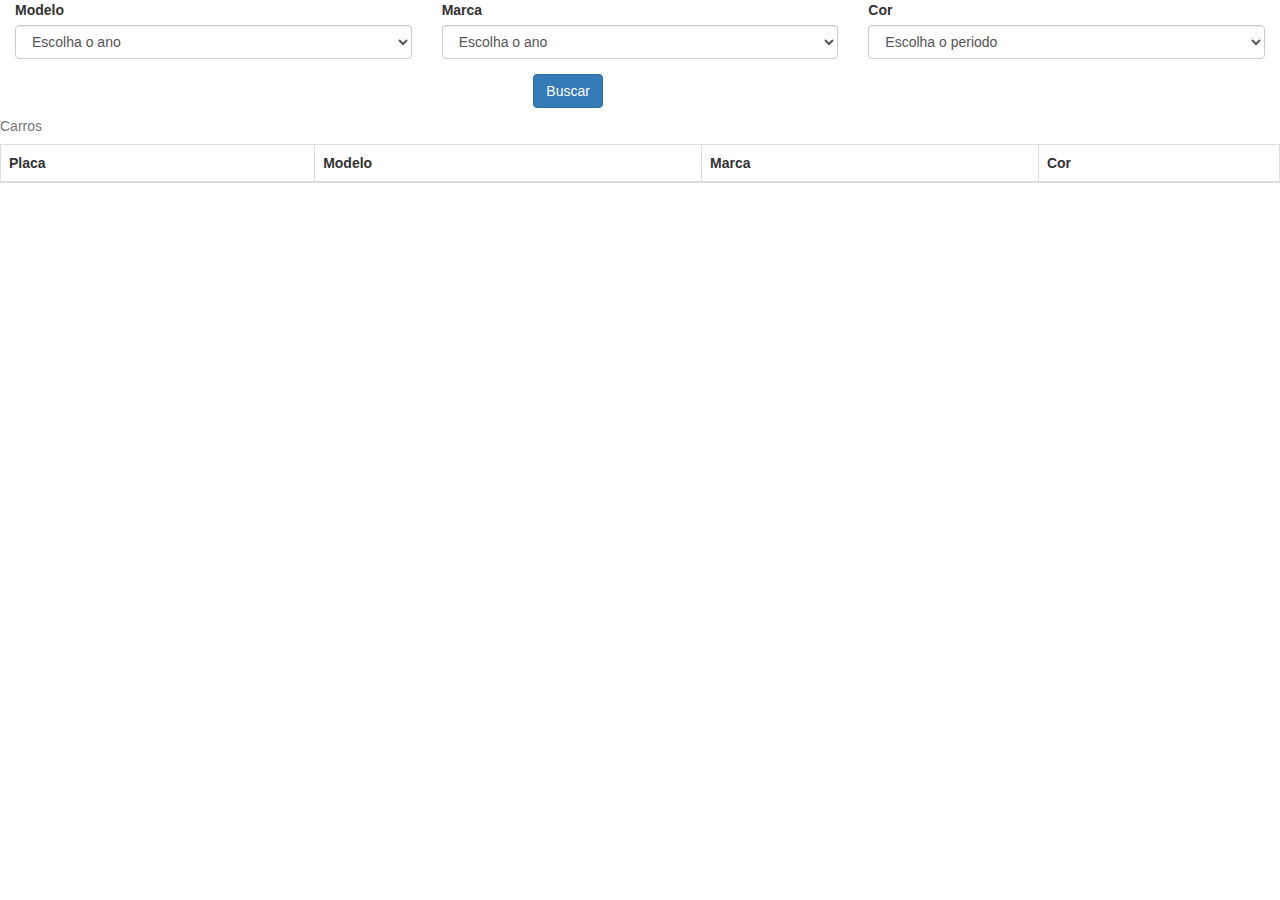
<file: Cinema/Cinema/bin/static/index.html>
<!DOCTYPE html>
<html lang="en">
  <head>
    <meta charset="utf-8">
    <title>Estacionamento</title>
	
    
	<script src="js/jquery.js"></script>
	

	<link href="css/bootstrap.min.css" rel=stylesheet>
	
	
	<script>
		$(document).ready(function(){
			

			$("#busca").click(function() {

				var modelo = $( "#modelo option:selected" ).text();
				var marca = $( "#marca option:selected" ).text();
				var cor = $( "#cor option:selected" ).text();
					
				$("#dadosCarro").empty();
					
				var url = "/carro/"+modelo+"/"+marca+"/"+cor+"";
					

				$.getJSON(url, function(data) {
						
						var itens = [];
						
						$.each(data, function(i){
						
							itens.push("<tr> <td>"+ this.placa +"</td><td>"+ this.espc.modelo + "</td><td>"+ this.espc.marca + "</td><td>"+ this.espc.cor + "</td></tr>");
							
						});
									
						$("#dadosCarro").append(itens);
						
				});

			});

		});

	</script>

   
  </head>


  <body>
		

  		<div id="painelBusca">
            
		
		
            <div class="form-group col-md-4">
                <label>Modelo</label>
                <select id="modelo" class="input-large form-control">
                    <option value="" selected="selected">Escolha o ano</option>
                    <option value="gol">gol</option>
                    <option value="fox">fox</option>
                    <option value="fusca">fusca</option>
                    
                </select>
            </div>
		
		
		
            <div class="form-group col-md-4">
                <label>Marca</label>
                <select id="marca" class="input-large form-control">
                    <option value="" selected="selected">Escolha o ano</option>
                    <option value="vw">vw</option>
                    <option value="fiat">fiat</option>
                    <option value="ferrari">ferrari</option>
                    
                </select>
            </div>
		
		
		
            <div class="form-group col-md-4">
                <label>Cor</label>
                <select id="cor" class="input-large form-control">
                    <option value="" selected="selected">Escolha o periodo</option>
                    <option value="vermelho">vermelho</option>
                    <option value="verde">verde</option>
                    
                </select>
            </div>
		
		</div>
		
		<button id="busca" class="btn btn-primary col-md-offset-5">Buscar</button>
		
		<table class="table table-bordered"> 
			<caption>Carros</caption>
				<thead>
					<tr> 
						<th>Placa</th>
						<th>Modelo</th> 
						<th>Marca</th> 
						<th>Cor</th> 
					</tr> 
				</thead> 
				
				<tbody id="dadosCarro"> 
					
				</tbody> 
		</table>

		
  </body>
  
</html>
</file>
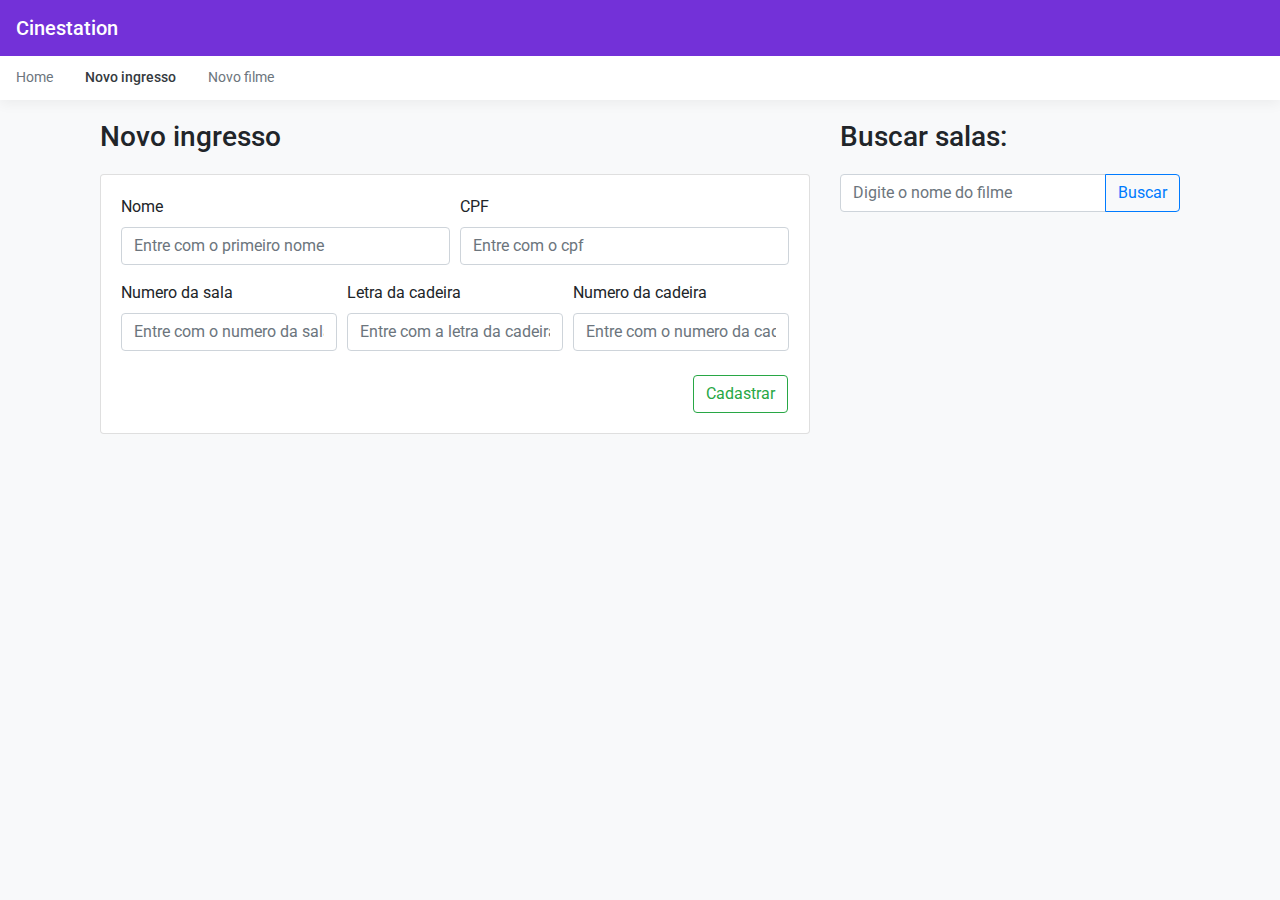
<file: Cinema/bin/static/screens/NovoIngresso.html>
<html lang="pt">
<head>
  <meta charset="utf-8">
  <title>Dashboard</title>
  <!--Bootstrap-->
  <link rel="stylesheet" href="../css/bootstrap.min.css">
  <link rel="stylesheet" href="../css/bootstrap.css">
  <link rel="stylesheet" href="../css/offcanvas.css">
  <!--Personal css-->
  <link rel="stylesheet" href="../css/index.css">
</head>
<body class="bg-light">
    <!--Header start-->
    <nav class="navbar navbar-expand-md fixed-top navbar-dark" style="background-color: #7331d8;">
        <a class="navbar-brand mb-0 h1" href="#">Cinestation</a>
    </nav>

    <div class="nav-scroller bg-white box-shadow">
        <nav class="nav nav-underline">
            <a class="nav-link" href="../index.html">Home</a>
            <a class="nav-link active" href="NovoIngresso.html">Novo ingresso</a>
            <a class="nav-link" href="NovoFilme.html">Novo filme</a>
        </nav>
    </div>
    <!--Header end-->
    <main role="main" class="container">
        <div class="container">
            <div class="row justify-content-between">
                <div class="col-md-8">
                    <h3 class="main-title">Novo ingresso</h3>
                    <div class="card">
                        <div class="card-body">
                            <div class="form-row">
                                <div class="form-group col-md-6">
                                    <label for="iptNome">Nome</label>
                                    <input id="iptNome" type="text" class="form-control" placeholder="Entre com o primeiro nome">
                                </div>
                                <div class="form-group col-md-6">
                                    <label for="iptCpf">CPF</label>
                                    <input id="iptCpf" type="text" class="form-control" placeholder="Entre com o cpf">
                                </div>
                            </div>
                            <div class="form-row">
                                <div class="form-group col-md-4">
                                    <label for="iptNumSala">Numero da sala</label>
                                    <input id="iptNumSala" type="text" class="form-control" placeholder="Entre com o numero da sala">
                                </div>
                                <div class="form-group col-md-4">
                                    <label for="iptLetra">Letra da cadeira</label>
                                    <input id="iptLetra" type="text" class="form-control" placeholder="Entre com a letra da cadeira">
                                </div>
                                <div class="form-group col-md-4">
                                    <label for="iptNumero">Numero da cadeira</label>
                                    <input id="iptNumero" type="email" class="form-control" placeholder="Entre com o numero da cadeira">
                                </div>
                            </div>
                            <div class="btn-space row justify-content-end">
                                <button onclick="cadastrarUsuario()" id="addUsuario" type="button" class="btn btn-outline-success">Cadastrar</button>
                            </div>
                        </div>
                    </div>
                </div>
                <div class="col-md-4">
                    <div class="movie-search input-group mb-3">
                        <h3 class="main-title">Buscar salas:</h3>
                        <div class="input-group mb-3">
                            <input id="nomeFilme" type="text" class="form-control" placeholder="Digite o nome do filme">
                                <div class="input-group-append">
                                    <button id="btnBuscarSala" class="btn btn-outline-primary" type="button">Buscar</button>
                                </div>
                        </div>
                    </div>
                    <div class="movie-feed"></div>
                </div>
            </div>
      </div>
  </main>
  <!--Body end-->
  <script src="../js/jquery.js"></script>
  <script src="../js/index.js"></script>
</body>
</html>
</file>
<file: Cinema/bin/static/css/offcanvas.css>
html,
body {
  overflow-x: hidden; /* Prevent scroll on narrow devices */
}

body {
  padding-top: 56px;
}

@media (max-width: 767.98px) {
  .offcanvas-collapse {
    position: fixed;
    top: 56px; /* Height of navbar */
    bottom: 0;
    width: 100%;
    padding-right: 1rem;
    padding-left: 1rem;
    overflow-y: auto;
    background-color: var(--gray-dark);
    transition: -webkit-transform .3s ease-in-out;
    transition: transform .3s ease-in-out;
    transition: transform .3s ease-in-out, -webkit-transform .3s ease-in-out;
    -webkit-transform: translateX(100%);
    transform: translateX(100%);
  }
  .offcanvas-collapse.open {
    -webkit-transform: translateX(-1rem);
    transform: translateX(-1rem); /* Account for horizontal padding on navbar */
  }
}

.nav-scroller {
  position: relative;
  z-index: 2;
  height: 2.75rem;
  overflow-y: hidden;
}

.nav-scroller .nav {
  display: -webkit-box;
  display: -ms-flexbox;
  display: flex;
  -ms-flex-wrap: nowrap;
  flex-wrap: nowrap;
  padding-bottom: 1rem;
  margin-top: -1px;
  overflow-x: auto;
  color: rgba(255, 255, 255, .75);
  text-align: center;
  white-space: nowrap;
  -webkit-overflow-scrolling: touch;
}

.nav-underline .nav-link {
  padding-top: .75rem;
  padding-bottom: .75rem;
  font-size: .875rem;
  color: var(--secondary);
}

.nav-underline .nav-link:hover {
  color: var(--blue);
}

.nav-underline .active {
  font-weight: 500;
  color: var(--gray-dark);
}

.text-white-50 { color: rgba(255, 255, 255, .5); }

.bg-purple { background-color: var(--purple); }

.border-bottom { border-bottom: 1px solid #e5e5e5; }

.box-shadow { box-shadow: 0 .25rem .75rem rgba(0, 0, 0, .05); }

.lh-100 { line-height: 1; }
.lh-125 { line-height: 1.25; }
.lh-150 { line-height: 1.5; }
</file>
<file: Cinema/bin/static/css/index.css>
@import url('https://fonts.googleapis.com/css?family=Roboto:400,500,700,900');
.main-title {
    margin: 20px 0;
}
.btn-space {
    margin-top: 8px;
    margin-right: 1px;
}
.center {
    text-align: center;
}
.left {
    text-align: left;
}
.aux2 {
    display: flex;
    flex-direction: row;
    justify-content: space-between;
}
.between {
    display: flex;
    flex-direction: row;
    justify-content: space-between;
}
.between_ {
    padding-left: 10px;
    padding-right: 10px;
    display: flex;
    flex-direction: row;
    justify-content: space-around;
}
.my-01 {
    border: 1px solid #ccc;
}
.my-00 {
    margin-top: 0px;
}
.card {
    margin-bottom: 10px;
}
</file>
